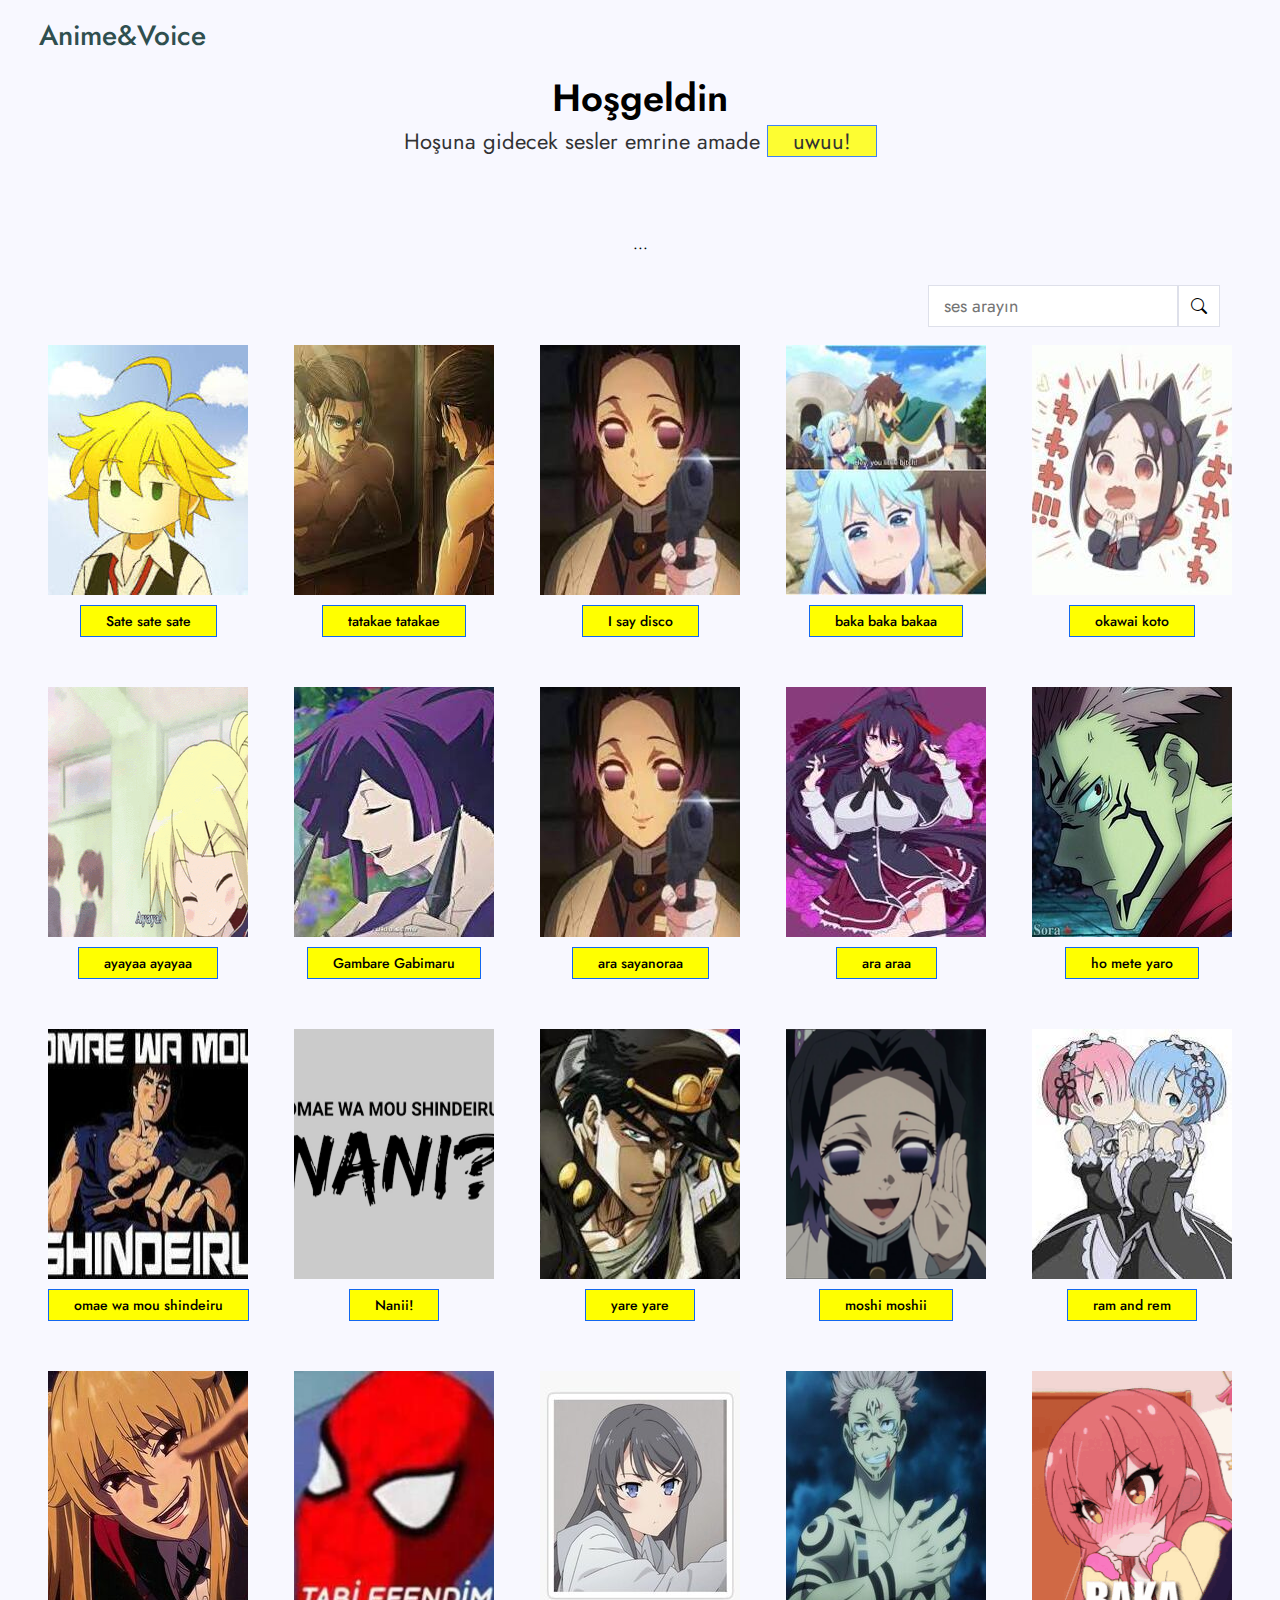
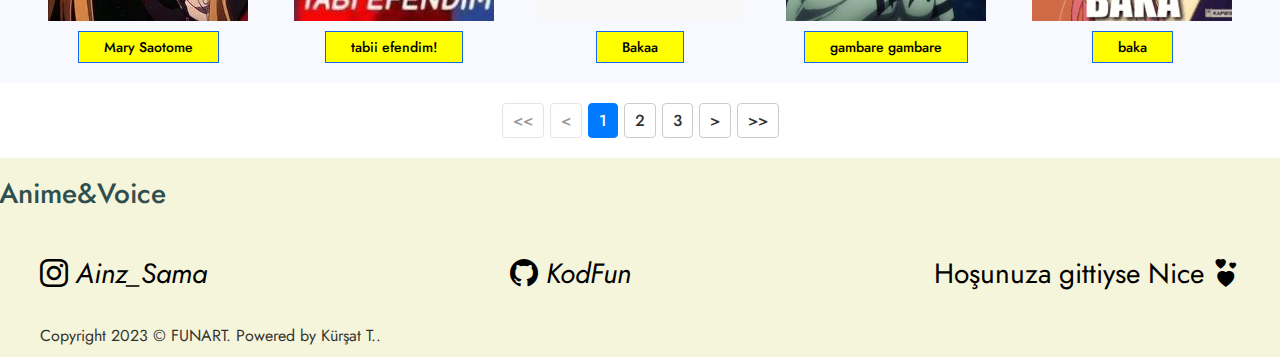
<file: index.html>
<!DOCTYPE html>
<html>
<head>
  <meta http-equiv="refresh" content="0; url=page1.html">
  <meta name="google-site-verification" content="QVaKGYNm7kZm4ZPWROzEbkKhBX29uMvQnRtZ0KXbY4U" />
</head>
<body></body>
</html>
</file>
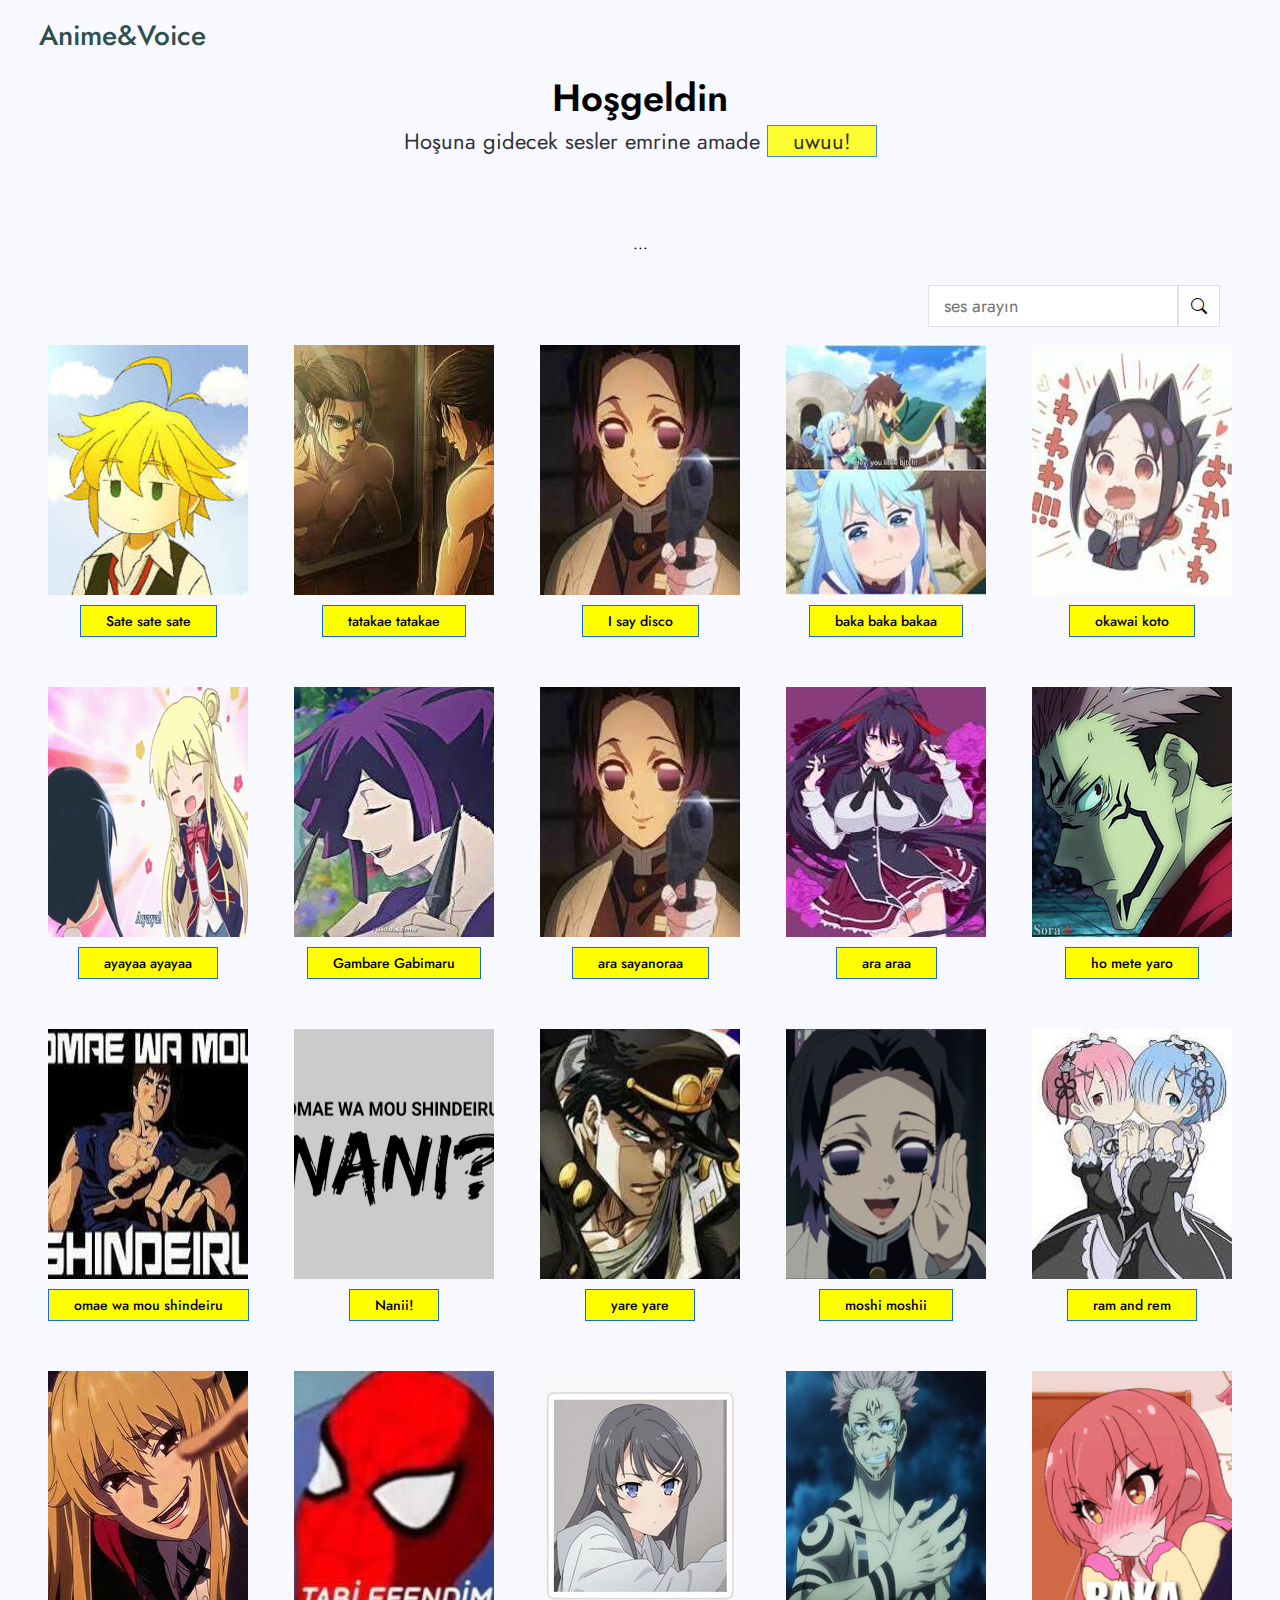
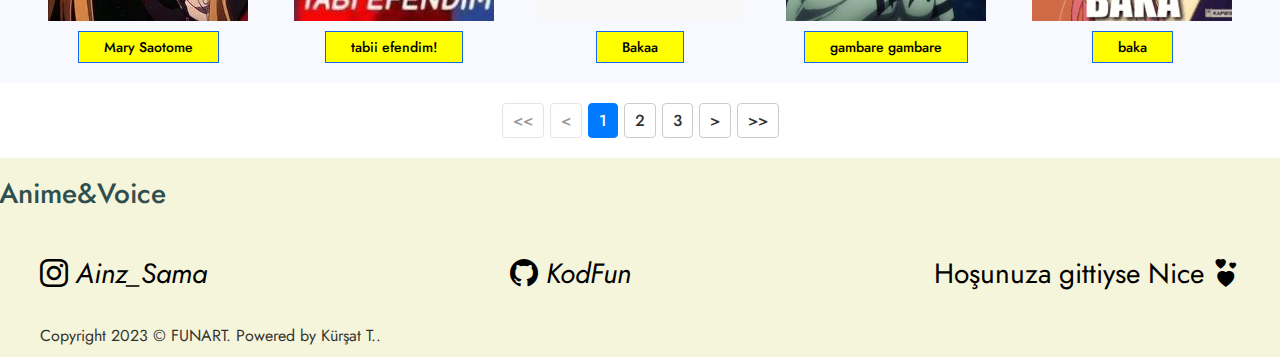
<file: page1.html>
<!doctype html>
<html lang="en">
  <head>
    <meta charset="UTF-8" />
    <meta http-equiv="X-UA-Compatible" content="IE=edge" />
    <meta name="viewport" content="width=device-width, initial-scale=1.0" />
    <title>Anime&Voice</title>
    <!--! Boostrap CDN -->
    <link
      rel="stylesheet"
      href="https://cdn.jsdelivr.net/npm/bootstrap-icons@1.10.3/font/bootstrap-icons.css"
    />
    <!-- Google Tag Manager -->
    <script>
      (function (w, d, s, l, i) {
        w[l] = w[l] || [];
        w[l].push({ "gtm.start": new Date().getTime(), event: "gtm.js" });
        var f = d.getElementsByTagName(s)[0],
          j = d.createElement(s),
          dl = l != "dataLayer" ? "&l=" + l : "";
        j.async = true;
        j.src = "https://www.googletagmanager.com/gtm.js?id=" + i + dl;
        f.parentNode.insertBefore(j, f);
      })(window, document, "script", "dataLayer", "GTM-5LWTZZC7");
    </script>
    <!-- End Google Tag Manager -->

    <!--! Boostrap CDN -->
    <link rel="stylesheet" href="css/main.css" />
  </head>
  <body data-page="1">

  

    <!--! Sesler -->
    <audio id="btn_baslangic_sesi" src="audio/Uwu Message.mp3" ></audio>

    <audio id="btn1_sesi">
      <source src="audio/sate_sate_sate.mp3" />
    </audio>

    <audio id="btn2_sesi">
      <source src="audio/tatakae.mp3" />
    </audio>

    <audio id="btn3_sesi">
      <source
        src="audio/demon slayer/I Say Disco You Say Party Demon Slayer Edition.mp3"
      />
    </audio>

    <audio id="btn4_sesi">
      <source src="audio/baka/konosuba.mp3" />
    </audio>

    <audio id="btn5_sesi">
      <source src="audio/o_kawaii_koto_kaguya.mp3" />
    </audio>

    <audio id="btn6_sesi">
      <source src="audio/ayaya_girl.mp3" />
    </audio>

    <audio id="btn7_sesi">
      <source src="audio/gabimaru.mp3" />
    </audio>

    <audio id="btn8_sesi">
      <source src="audio/ara ara/ara_ara_sayonara.mp3" />
    </audio>

    <audio id="btn9_sesi">
      <source src="audio/ara ara/akeno_ara_ara.mp3" />
    </audio>

    <audio id="btn10_sesi">
      <source src="audio/jujutsu/Sukuna - You look happy.mp3" />
    </audio>

    <audio id="btn11_sesi">
      <source src="audio/omae_wa_mo_shindeiru.mp3" />
    </audio>

    <audio id="btn12_sesi">
      <source src="audio/nani_anime.mp3" />
    </audio>

    <audio id="btn13_sesi">
      <source src="audio/yare_yare_daze.mp3" />
    </audio>

    <audio id="btn14_sesi">
      <source src="audio/demon slayer/moshi_moshi.mp3" />
    </audio>

    <audio id="btn15_sesi">
      <source src="audio/re-zero/Rem and Ram.mp3" />
    </audio>

    <audio id="btn16_sesi">
      <source src="audio/baka/mary_saotome.mp3" />
    </audio>

    <audio id="btn17_sesi">
      <source src="audio/tabi_efendim.mp3" />
    </audio>

    <audio id="btn18_sesi">
      <source src="audio/baka/bunny.mp3" />
    </audio>

    <audio id="btn19_sesi">
      <source src="audio/jujutsu/gambare_gambare.mp3" />
    </audio>

    <audio id="btn20_sesi">
      <source src="audio/baka/baka.mp3" />
    </audio>
<!--
    <audio id="btn21_sesi">
      <source src="audio/baka/smell_like_a_baka.mp3" />
    </audio>

    <audio id="btn22_sesi">
      <source src="audio/yamete_kudasai.mp3" />
    </audio>

    <audio id="btn23_sesi">
      <source src="audio/re-zero/Nee-sama Nee-sama.mp3" />
    </audio>

    <audio id="btn24_sesi">
      <source src="audio/re-zero/Nee-sama Nee-sama.mp3" />
    </audio>

  -->
  

    <!--! Sesler Bitiş -->

    <!--! Hedaer Başlangıç -->

    <!--! Karekterler Başlangıc -->
    <section class="voice">
      <div class="container">
        <div class="header-left">
          <a href="page1.html" class="logo">Anime&Voice</a>
        </div>
        <div class="section-title">
          <h2>Hoşgeldin</h2>
          <p>
            Hoşuna gidecek sesler emrine amade
            <button id="btn_baslangic" class="btn btn-primary">uwuu!</button>
          </p>
        </div>
        <div class="clicksayac" id="sayitut">...</div>
        <div class="voice-wrapper">
          <!--! voice search start  -->
          <div class="voice-search">
            <form class="search-form">
              <input id="searchInput" type="text" placeholder="ses arayın" />
              <button>
                <i class="bi bi-search"></i>
              </button>
            </form>
            <div class="search-results"></div>
          </div>
          <!--! voice search end  -->

           <!--? elementler Başlangıç -->

          <ul class="voice-list">
            
            <li class="voice-item" type="item1">
              <div class="voice-image">
                <img src="resim/meliodas.jpg" alt="" class="voice-static" />
              </div>
              <div class="voice-info">
                <button id="btn1" class="btn btn-primary" name="Sate sate sate">
                  Sate sate sate
                </button>
              </div>
            </li>

            <li class="voice-item" type="item2">
              <div class="voice-image">
                <img src="resim/eren.jpg" alt="" class="voice-static" />
              </div>
              <div class="voice-info">
                <button
                  id="btn2"
                  class="btn btn-primary"
                  name="tatakae tatakae"
                >
                  tatakae tatakae
                </button>
              </div>
            </li>

            <li class="voice-item" type="item3">
              <div class="voice-image">
                <img src="resim/ara-sayanora.jpg" alt="" class="voice-static" />
                <img src="resim/shinobigif.gif" alt="" class="voice-animate" data-duration="4850" />
                <img src="resim/mitsurisigif.gif" alt="" class="voice-animate" data-duration="3750"/>
                <img src="resim/nezukogif.gif" alt="" class="voice-animate"  data-duration="3000"/>
              </div>
              <div class="voice-info">
                <button id="btn3" class="btn btn-primary" name="I say disco" data-animate="true">
                  I say disco
                </button>
              </div>
            </li>

            <li class="voice-item" type="item4">
              <div class="voice-image">
                <img src="resim/bakaa/images.jpg" alt="" class="voice-static" />
              </div>
              <div class="voice-info">
                <button
                  id="btn4"
                  class="btn btn-primary"
                  name="baka baka bakaa"
                >
                  baka baka bakaa
                </button>
              </div>
            </li>

            <li class="voice-item" type="item5">
              <div class="voice-image">
                <img src="resim/kaguya03.jpg" alt="" class="voice-static" />
              </div>
              <div class="voice-info">
                <button id="btn5" class="btn btn-primary" name="okawai koto">
                  okawai koto
                </button>
              </div>
            </li>

            <li class="voice-item" type="item6">
              <div class="voice-image">
                <img
                  src="resim/ayayya/ayaya-yeah1.gif" alt=""  class="voice-static"/>
              </div>
              <div class="voice-info">
                <button id="btn6" class="btn btn-primary" name="ayayaa ayayaa">
                  ayayaa ayayaa
                </button>
              </div>
            </li>

            <li class="voice-item" type="item7">
              <div class="voice-image">
                <img src="resim/gabimaru.jpg" alt="" class="voice-static" />
              </div>
              <div class="voice-info">
                <button
                  id="btn7"
                  class="btn btn-primary"
                  name="Gambare Gabimaru"
                >
                  Gambare Gabimaru
                </button>
              </div>
            </li>

            <li class="voice-item" type="item8">
              <div class="voice-image">
                <img src="resim/ara-sayanora.jpg" alt="" class="voice-static" />
              </div>
              <div class="voice-info">
                <button id="btn8" class="btn btn-primary" name="ara sayanoraa">
                  ara sayanoraa
                </button>
              </div>
            </li>

            <li class="voice-item" type="item9">
              <div class="voice-image">
                <img src="resim/akeno-ara2.jpg" alt="" class="voice-static" />
              </div>
              <div class="voice-info">
                <button id="btn9" class="btn btn-primary" name="ara araa">
                  ara araa
                </button>
              </div>
            </li>

            <li class="voice-item" type="item10">
              <div class="voice-image">
                <img src="resim/sukuna2.jpg" alt="" class="voice-static" />
              </div>
              <div class="voice-info">
                <button id="btn10" class="btn btn-primary" name="ho mete yaro">
                  ho mete yaro
                </button>
              </div>
            </li>

            <li class="voice-item" type="item11">
              <div class="voice-image">
                <img src="resim/omae-wa.jpg" alt="" class="voice-static" />
              </div>
              <div class="voice-info">
                <button
                  id="btn11"
                  class="btn btn-primary"
                  name="omae wa mou shindeiru"
                >
                  omae wa mou shindeiru
                </button>
              </div>
            </li>

            <li class="voice-item" type="item12">
              <div class="voice-image">
                <img src="resim/nani.jpg" alt="" class="voice-static" />
              </div>
              <div class="voice-info">
                <button id="btn12" class="btn btn-primary" name="nanii">
                  Nanii!
                </button>
              </div>
            </li>

            <li class="voice-item" type="item13">
              <div class="voice-image">
                <img
                  src="resim/gojo-maceraları.jpg" alt="" class="voice-static"
                />
              </div>
              <div class="voice-info">
                <button id="btn13" class="btn btn-primary" name="yare yare">
                  yare yare
                </button>
              </div>
            </li>

            <li class="voice-item" type="item14">
              <div class="voice-image">
                <img src="resim/moshi-moshi.jpg" alt="" class="voice-static" />
              </div>
              <div class="voice-info">
                <button id="btn14" class="btn btn-primary" name="moshi moshii">
                  moshi moshii
                </button>
              </div>
            </li>

            <li class="voice-item" type="item15">
              <div class="voice-image">
                <img src="resim/rem-ram1.jpg" alt="" class="voice-static" />
              </div>
              <div class="voice-info">
                <button id="btn15" class="btn btn-primary" name="ram and rem">
                  ram and rem
                </button>
              </div>
            </li>

            <li class="voice-item" type="item16">
              <div class="voice-image">
                <img src="resim/bakaa/mary.jpg" alt="" class="voice-static" />
              </div>
              <div class="voice-info">
                <button id="btn16" class="btn btn-primary" name="Mary Saotome">
                  Mary Saotome
                </button>
              </div>
            </li>

            <li class="voice-item" type="item17">
              <div class="voice-image">
                <img src="resim/spiderman.jpg" alt="" class="voice-static" />
              </div>
              <div class="voice-info">
                <button
                  id="btn17"
                  class="btn btn-primary"
                  name="tabii efendim!"
                >
                  tabii efendim!
                </button>
              </div>
            </li>

            <li class="voice-item" type="item18">
              <div class="voice-image">
                <img src="resim/bakaa/bunyy.jpg" alt="" class="voice-static" />
              </div>
              <div class="voice-info">
                <button id="btn18" class="btn btn-primary" name="Bakaa">
                  Bakaa
                </button>
              </div>
            </li>

            <li class="voice-item" type="item19">
              <div class="voice-image">
                <img src="resim/sukuna01.jpg" alt="" class="voice-static" />
              </div>
              <div class="voice-info">
                <button
                  id="btn19"
                  class="btn btn-primary"
                  name="gambare gambare"
                >
                  gambare gambare
                </button>
              </div>
            </li>

            <li class="voice-item" type="item20">
              <div class="voice-image">
                <img src="resim/bakaa/baka.gif" alt="" class="voice-static" />
              </div>
              <div class="voice-info">
                <button id="btn20" class="btn btn-primary" name="baka">
                  baka
                </button>
              </div>
            </li>
<!-- 
            <li class="voice-item" type="item21">
              <div class="voice-image">
                <img
                  src="resim/bakaa/like-a-baka.jpg"
                  alt=""
                  class="item-image"
                />
              </div>
              <div class="voice-info">
                <button id="btn21" class="btn btn-primary" name="like a baka">
                  like a baka
                </button>
              </div>
            </li>

            <li class="voice-item" type="item22">
              <div class="voice-image">
                <img src="resim/maxresdefault.jpg" alt="" class="item-image3" />
                <img
                  src="resim/YAMETE-kudasai-Dayı_0_.gif"
                  alt=""
                  class="item-image4"
                />
              </div>
              <div class="voice-info">
                <button
                  id="btn22"
                  class="btn btn-primary"
                  name="ya metee kudasai"
                >
                  ya metee kudasai
                </button>
              </div>
            </li>

            <li class="voice-item" type="item23">
              <div class="voice-image">
                <img src="resim/rem.jpg" alt="" class="item-image" />
              </div>
              <div class="voice-info">
                <button id="btn23" class="btn btn-primary" name="nee sama">
                  nee sama
                </button>
              </div>
            </li>

            <li class="voice-item" type="item24">
              <div class="voice-image">
                <img src="resim/rem.jpg" alt="" class="item-image" />
              </div>
              <div class="voice-info">
                <button
                  id="btn24"
                  class="btn btn-primary"
                  name="shikanoko nokonoko koshitantan"
                >
                  shikanoko nokonoko koshitantan
                </button>
              </div>
            </li>
-->
          </ul>
        </div>
      </div>
    </section>

    <div id="pagination"></div>

    <!--? elementler Bitiş -->
  
    <!--! karekterler Bitiş -->

    <!--! Hedaer Bitiş -->

    <!--? Footer başlangıç -->
    <section class="footer">
      <div class="container">
        <div class="subscribe-wrapper">
          <div class="footer-top">
            <a href="page1.html" class="logo">Anime&Voice</a>
          </div>

          <div class="footer-info">
            <a href="https://www.instagram.com/ainz_samaa31/">
              <i class="bi bi-instagram"> Ainz_Sama</i>
            </a>

            <a href="https://github.com/KodHesabi/FunArt">
              <i class="bi bi-github"> KodFun</i>
            </a>

            <p>
              Hoşunuza gittiyse Nice
              <i class="bi bi-hearts"></i>
            </p>
          </div>

          <div class="site-copyright">
            <p>Copyright 2023 © FUNART. Powered by Kürşat T..</p>
          </div>
        </div>
      </div>
    </section>

    <!--? Footer Bitiş -->

    <script src="main.js"></script>
    <script>

      renderPagination(1, 30); // aktif sayfa = 1, toplam sayfa = 30
</script>
    <!-- Google Tag Manager (noscript) -->
    <noscript
      ><iframe
        src="https://www.googletagmanager.com/ns.html?id=GTM-5LWTZZC7"
        height="0"
        width="0"
        style="display: none; visibility: hidden"
      ></iframe
    ></noscript>
    <!-- End Google Tag Manager (noscript) -->
  </body>
</html>
</file>
<file: css/main.css>
/*! Base css */
@import url(base.css);
/*! Base css */

/* ? lyaout */
@import url(lyaout/header.css);

/* ? lyaout */

/*! component */
@import url(component/voice-search.css);
@import url(component/footer.css);

/*! component */
</file>
